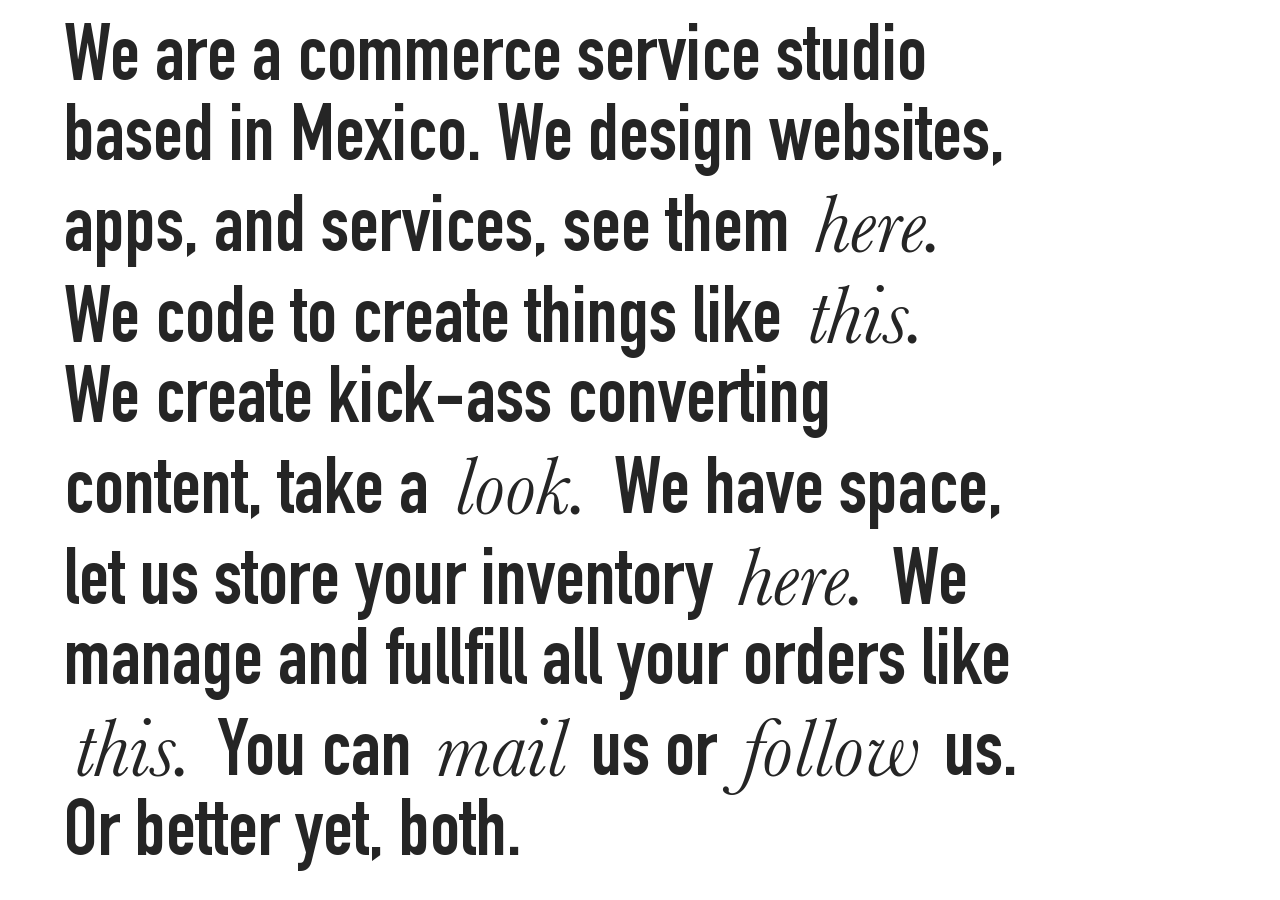
<file: index.html>
<!DOCTYPE html>
<html>
  <head>
    <meta charset="utf-8">
    <title>COMCOMCOM</title>
    <link rel="stylesheet" href="assets/css/style.css">
    <link rel="icon" type="image/png" href="assets/images/favicon.png">
    <meta name="viewport" content="width=device-width, height=device-height, initial-scale=1.0, maximum-scale=1.0, user-scalable=no" />
    <script src="https://ajax.googleapis.com/ajax/libs/jquery/3.2.1/jquery.min.js"></script>

    <!-- Global Site Tag (gtag.js) - Google Analytics -->
<!--    <script async src="https://www.googletagmanager.com/gtag/js?id=UA-90714724-1"></script>-->
<!--
    <script>
    window.dataLayer = window.dataLayer || [];
    function gtag(){dataLayer.push(arguments);}
    gtag('js', new Date());
    gtag('config', 'UA-90714724-1');
    </script>
-->

  </head>
  <body>

    <div class="container">
      <div class="container-hero">
        <p class="standard">
          <span class="text">We are a commerce service studio based in Mexico. We design websites, apps, and services, see them </span><span class="hovie design">here.</span><span class="text"> We code to create things like </span><span class="hovie code">this.</span><span class="text"> We create kick-ass converting content, take a </span><span class="hovie content">look.</span><span class="text"> We have space, let us store your inventory </span><span class="hovie storage">here.</span><span class="text"> We manage and fullfill all your orders like </span><span class="hovie fulfillment">this.</span>
<!--          <span class="text">And Sometimes people do say some things about us and our work like </span><span class="hovie zine">this</span><span class="text"> or </span><span class="hovie paper">this.</span>-->
          <span class="text"> You can </span><a class="hovie mail" href="mailto:hello@comcomcom.io">mail</a><span class="text"> us or </span>
          <a class="hovie follow" href="https://www.instagram.com/comcomcom.io/" target="_blank">follow</a><span class="text"> us. Or better yet, both.</span>
        </p>
      </div>
    </div>

    <div class="hello">
    </div>

    <div class="background">
    </div>

    <div class="mouse-container">
    </div>

    <script src="assets/scripts/main.js"></script>
    <script src="assets/scripts/mouse.js"></script>

  </body>
</html>




<!--

 
We design websites, apps, and services, see them here.
We code to create things like this.
We create kick-ass converting content, take a look.
We have space, let us store your inventory here.
We manage and fullfill all your orders like this.
You can mail us or follow us.
Or better yet, both.
-->
</file>
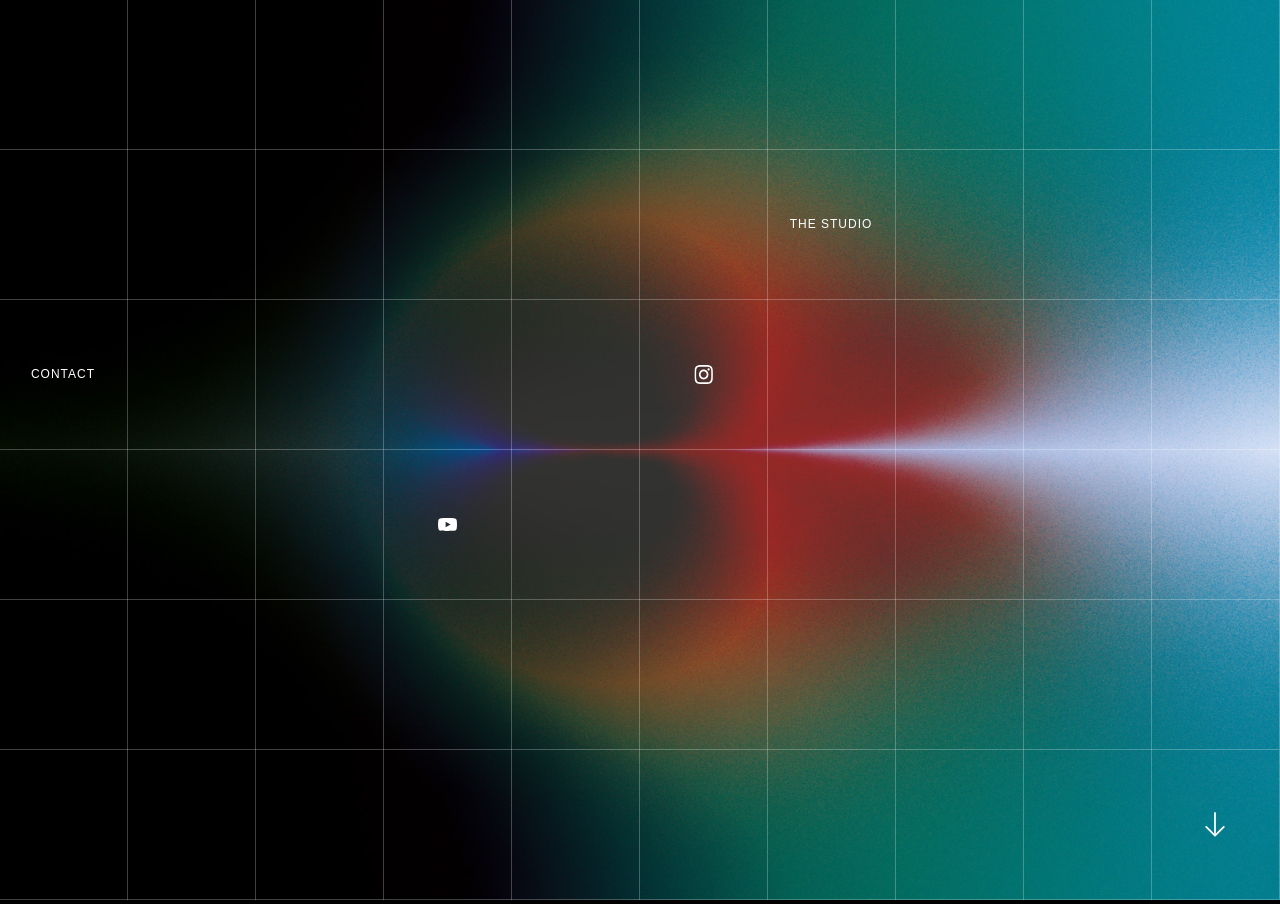
<file: mms/index.html>
<!DOCTYPE html>
<html lang="en" dir="ltr">
  <head>
    <meta charset="utf-8">
    <title>Mad Monk Studios</title>
    <link rel="stylesheet" href="style.css">
  </head>
  <body>
    <!-- <div class="thumb_1">
      <img src="logo.svg" alt="">
    </div> -->

    <div class="grid">
      <div class="box"><img src="letters/M.svg"></div>
      <div class="box"><img src="letters/A.svg"></div>
      <div class="box"><img src="letters/D.svg"></div>
      <div class="box"></div>
      <div class="box"><img src="letters/M.svg"></div>
      <div class="box"><img src="letters/O.svg"></div>
      <div class="box"><img src="letters/N.svg"></div>
      <div class="box"><img src="letters/K.svg"></div>
      <div class="box"></div>
      <div class="box"><img src="letters/S.svg"></div>

      <div class="box"><img src="letters/T.svg"></div>
      <div class="box"><img src="letters/U.svg"></div>
      <div class="box"><img src="letters/D.svg"></div>
      <div class="box"><img src="letters/I.svg"></div>
      <div class="box"><img src="letters/O.svg"></div>
      <div class="box"><img src="letters/S.svg"></div>
      <div class="box"><a href="about.html">The Studio</a></div>
      <div class="box"><img src="letters/M.svg"></div>
      <div class="box"><img src="letters/A.svg"></div>
      <div class="box"><img src="letters/D.svg"></div>


      <div class="box"><a href="contact.html">Contact</a></div>
      <div class="box"><img src="letters/M.svg"></div>
      <div class="box"><img src="letters/O.svg"></div>
      <div class="box"><img src="letters/N.svg"></div>
      <div class="box"><img src="letters/K.svg"></div>
      <div class="box"><a href="" target="_blank"><img src="img/Instagram.svg"></a></div>
      <div class="box"><img src="letters/S.svg"></div>
      <div class="box"><img src="letters/T.svg"></div>
      <div class="box"><img src="letters/U.svg"></div>
      <div class="box"><img src="letters/D.svg"></div>

      <div class="box"><img src="letters/I.svg"></div>
      <div class="box"><img src="letters/O.svg"></div>
      <div class="box"><img src="letters/S.svg"></div>
      <div class="box"><a href="" target="_blank"><img src="img/Youtube.svg"></a></div>
      <div class="box"><img src="letters/M.svg"></div>
      <div class="box"><img src="letters/A.svg"></div>
      <div class="box"><img src="letters/D.svg"></div>
      <div class="box"></div>
      <div class="box"><img src="letters/M.svg"></div>
      <div class="box"><img src="letters/O.svg"></div>

      <div class="box"><img src="letters/N.svg"></div>
      <div class="box"><img src="letters/K.svg"></div>
      <div class="box"></div>
      <div class="box"><img src="letters/S.svg"></div>
      <div class="box"><img src="letters/T.svg"></div>
      <div class="box"><img src="letters/U.svg"></div>
      <div class="box"><img src="letters/D.svg"></div>
      <div class="box"><img src="letters/I.svg"></div>
      <div class="box"><img src="letters/O.svg"></div>
      <div class="box"><img src="letters/S.svg"></div>

      <div class="box"><img src="letters/M.svg"></div>
      <div class="box"><img src="letters/A.svg"></div>
      <div class="box"><img src="letters/D.svg"></div>
      <div class="box"><img src="letters/M.svg"></div>
      <div class="box"><img src="letters/O.svg"></div>
      <div class="box"><img src="letters/N.svg"></div>
      <div class="box"><img src="letters/K.svg"></div>
      <div class="box"><img src="letters/S.svg"></div>
      <div class="box"><img src="letters/T.svg"></div>
      <div class="box"><a href=""><img src="img/arrow.svg"></a></div>
    </div>

    <script type="text/javascript">
      var boxes = document.querySelectorAll('.box img');
      boxes.forEach(box => {
        box.addEventListener('mouseenter', ()=> {
          box.style.opacity = 1;
          setTimeout(function(){ box.style.opacity = 0 }, 1000);
        });
      });
    </script>

    <script src="js/bundle.js"></script>
    <script type="module">
    const imgSize = [1250, 833];

    const vertex = `
					attribute vec2 uv;
					attribute vec2 position;
					varying vec2 vUv;
					void main() {
							vUv = uv;
							gl_Position = vec4(position, 0, 1);
					}
			`;
    const fragment = `
					precision highp float;
					precision highp int;
					uniform sampler2D tWater;
					uniform sampler2D tFlow;
					uniform float uTime;
					varying vec2 vUv;
					uniform vec4 res;

					void main() {

							// R and G values are velocity in the x and y direction
							// B value is the velocity length
							vec3 flow = texture2D(tFlow, vUv).rgb;

							vec2 uv = .5 * gl_FragCoord.xy / res.xy ;
							vec2 myUV = (uv - vec2(0.5))*res.zw + vec2(0.5);
							myUV -= flow.xy * (0.15 * 0.7);

							vec2 myUV2 = (uv - vec2(0.5))*res.zw + vec2(0.5);
							myUV2 -= flow.xy * (0.125 * 0.7);

							vec2 myUV3 = (uv - vec2(0.5))*res.zw + vec2(0.5);
							myUV3 -= flow.xy * (0.10 * 0.7);

							vec3 tex = texture2D(tWater, myUV).rgb;
							vec3 tex2 = texture2D(tWater, myUV2).rgb;
							vec3 tex3 = texture2D(tWater, myUV3).rgb;

              gl_FragColor = vec4(tex.r, tex2.g, tex3.b, 1.0);
					}
			`;
    {
      const renderer = new ogl.Renderer({ dpr: 2 });
      const gl = renderer.gl;
      document.body.appendChild(gl.canvas);

      // Variable inputs to control flowmap
      let aspect = 1;
      const mouse = new ogl.Vec2(-1);
      const velocity = new ogl.Vec2();
      function resize() {
        let a1, a2;
        var imageAspect = imgSize[1] / imgSize[0];
        if (window.innerHeight / window.innerWidth < imageAspect) {
          a1 = 1;
          a2 = window.innerHeight / window.innerWidth / imageAspect;
        } else {
          a1 = (window.innerWidth / window.innerHeight) * imageAspect;
          a2 = 1;
        }
        mesh.program.uniforms.res.value = new ogl.Vec4(
          window.innerWidth,
          window.innerHeight,
          a1,
          a2
        );

        renderer.setSize(window.innerWidth, window.innerHeight);
        aspect = window.innerWidth / window.innerHeight;
      }
      const flowmap = new ogl.Flowmap(gl, {
        falloff: 1.0, // size of the stamp, percentage of the size
        alpha: 0.3, // opacity of the stamp
        dissipation: 0.96 // affects the speed that the stamp fades. Closer to 1 is slower
      });
      // Triangle that includes -1 to 1 range for 'position', and 0 to 1 range for 'uv'.
      const geometry = new ogl.Geometry(gl, {
        position: {
          size: 2,
          data: new Float32Array([-1, -1, 3, -1, -1, 3])
        },
        uv: { size: 2, data: new Float32Array([0, 0, 2, 0, 0, 2]) }
      });
      const texture = new ogl.Texture(gl, {
        minFilter: gl.LINEAR,
        magFilter: gl.LINEAR
      });
      const img = new Image();
      img.onload = () => (texture.image = img);
      img.crossOrigin = "Anonymous";
      img.src = "img/Background.jpg";

      let a1, a2;
      var imageAspect = imgSize[1] / imgSize[0];
      if (window.innerHeight / window.innerWidth < imageAspect) {
        a1 = 1;
        a2 = window.innerHeight / window.innerWidth / imageAspect;
      } else {
        a1 = (window.innerWidth / window.innerHeight) * imageAspect;
        a2 = 1;
      }

      const program = new ogl.Program(gl, {
        vertex,
        fragment,
        uniforms: {
          uTime: { value: 0 },
          tWater: { value: texture },
          res: {
            value: new ogl.Vec4(window.innerWidth, window.innerHeight, a1, a2)
          },
          img: { value: new ogl.Vec2(imgSize[0], imgSize[1]) },
          // Note that the uniform is applied without using an object and value property
          // This is because the class alternates this texture between two render targets
          // and updates the value property after each render.
          tFlow: flowmap.uniform
        }
      });
      const mesh = new ogl.Mesh(gl, { geometry, program });

      window.addEventListener("resize", resize, false);
      resize();

      // Create handlers to get mouse position and velocity
      const isTouchCapable = "ontouchstart" in window;
      if (isTouchCapable) {
        window.addEventListener("touchstart", updateMouse, false);
        window.addEventListener("touchmove", updateMouse, { passive: false });
      } else {
        window.addEventListener("mousemove", updateMouse, false);
      }
      let lastTime;
      const lastMouse = new ogl.Vec2();
      function updateMouse(e) {
        e.preventDefault();
        if (e.changedTouches && e.changedTouches.length) {
          e.x = e.changedTouches[0].pageX;
          e.y = e.changedTouches[0].pageY;
        }
        if (e.x === undefined) {
          e.x = e.pageX;
          e.y = e.pageY;
        }
        // Get mouse value in 0 to 1 range, with y flipped
        mouse.set(e.x / gl.renderer.width, 1.0 - e.y / gl.renderer.height);
        // Calculate velocity
        if (!lastTime) {
          // First frame
          lastTime = performance.now();
          lastMouse.set(e.x, e.y);
        }

        const deltaX = e.x - lastMouse.x;
        const deltaY = e.y - lastMouse.y;

        lastMouse.set(e.x, e.y);

        let time = performance.now();

        // Avoid dividing by 0
        let delta = Math.max(10.4, time - lastTime);
        lastTime = time;
        velocity.x = deltaX / delta;
        velocity.y = deltaY / delta;
        // Flag update to prevent hanging velocity values when not moving
        velocity.needsUpdate = true;
      }
      requestAnimationFrame(update);
      function update(t) {
        requestAnimationFrame(update);
        // Reset velocity when mouse not moving
        if (!velocity.needsUpdate) {
          mouse.set(-1);
          velocity.set(0);
        }
        velocity.needsUpdate = false;
        // Update flowmap inputs
        flowmap.aspect = aspect;
        flowmap.mouse.copy(mouse);
        // Ease velocity input, slower when fading out
        flowmap.velocity.lerp(velocity, velocity.len ? 0.15 : 0.1);
        flowmap.update();
        program.uniforms.uTime.value = t * 0.01;
        renderer.render({ scene: mesh });
      }
    }
  </script>

  </body>
</html>
</file>
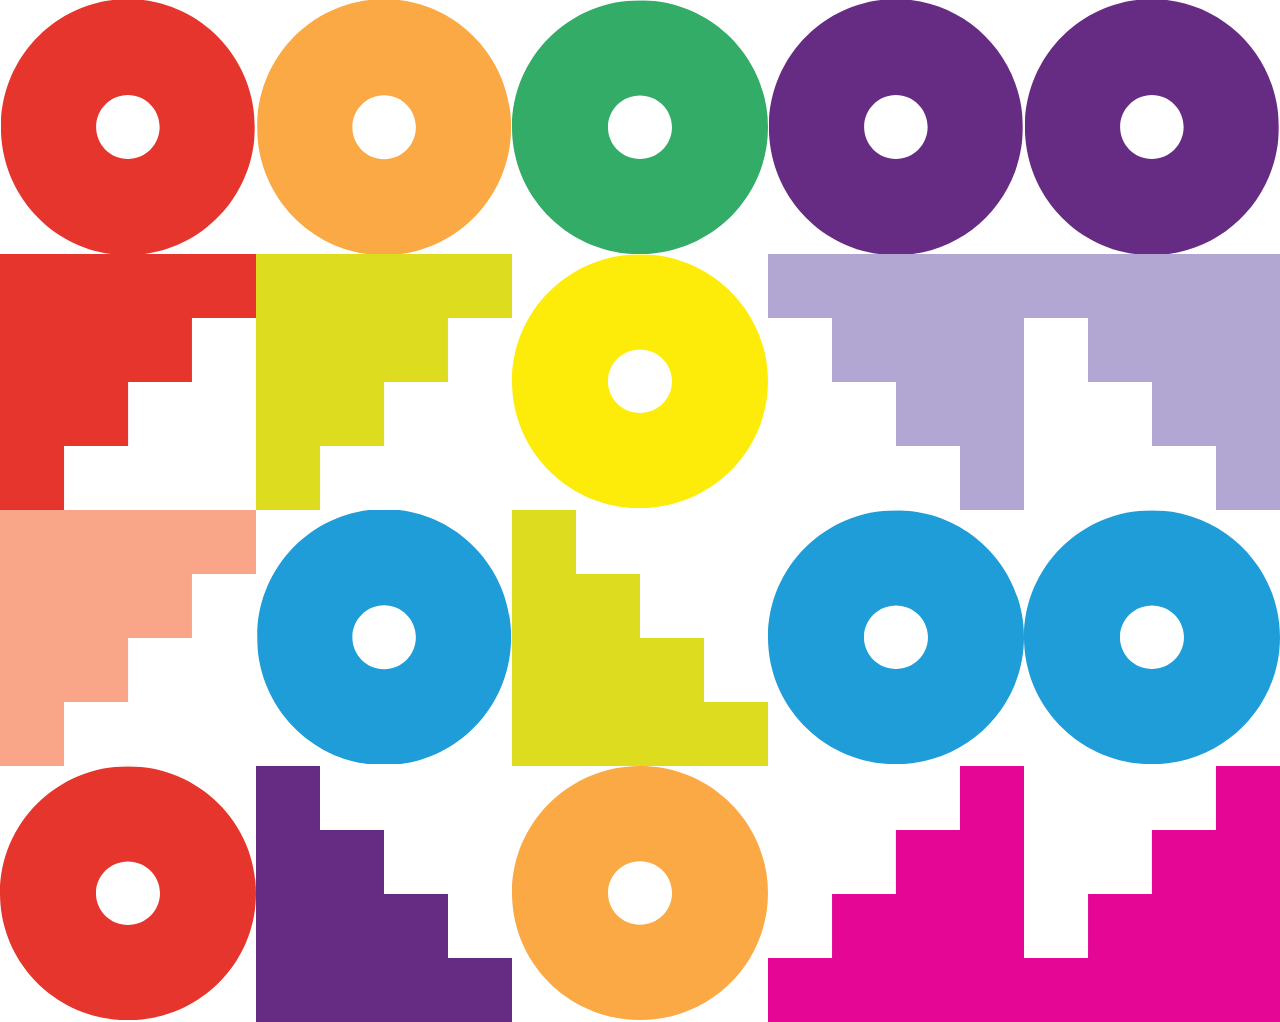
<file: projects/ccc-vdo/jdp/index.html>
<!DOCTYPE html>
<html>
	<head>
		<meta charset=utf-8>
		<title>Juego de Pelota - Test</title>
		<link rel="icon" href="#" type="image/gif" sizes="32x32">
		<link rel="stylesheet" href="style.css">
		<script src="https://cdnjs.cloudflare.com/ajax/libs/jquery/3.5.1/jquery.min.js"></script>
		<script src="main.js"></script>
	</head>
	<body>
		<div class="row">
			<div class="off">
				<div class="teaser grid-item">
					<div class="teaserinner">
						<div class="image off"><img src="shapes/Escalera-1.svg"></div>
					</div>
				</div>
			</div>
		</div>
		<div class="row">
			<div class="off">
				<div class="teaser grid-item">
					<div class="teaserinner">
						<div class="image off"><img src="shapes/Escalera-1.svg"></div>
					</div>
				</div>
			</div>
		</div>
		<div class="row">
			<div class="off">
				<div class="teaser grid-item">
					<div class="teaserinner">
						<div class="image off"><img src="shapes/Escalera-1.svg"></div>
					</div>
				</div>
			</div>
		</div>
		<div class="row">
			<div class="off">
				<div class="teaser grid-item">
					<div class="teaserinner">
						<div class="image off"><img src="shapes/Escalera-1.svg"></div>
					</div>
				</div>
			</div>
		</div>
	</body>
</html>
</file>
<file: assets/css/style.css>
@font-face {
  font-family: 'Din Condensed';
  font-weight: 500;
  src: url('../fonts/DINCondensedBold.ttf');
}

@font-face {
  font-family: 'Baskerville';
  font-weight: 300;
  src: url('../fonts/Baskerville.ttf');
}

/*--------------------------------------------------
BASICS
--------------------------------------------------*/

html {
  cursor: url("../images/cursor.png"), auto;
}

body {
  margin: 0;
  padding: 0;
  border: 0;
  background-color: #fff;
  cursor: none !important;
}

.mouse-container {
  position: absolute;
  top: 0;
  left: 0;
}

.mouse-print {
  position: absolute;
  top: 10;
  left: 10;
  width: 42px;
  height: 42px;
  background-color: #faf06f;
  /*background-image: url("http://www.nord.plus/assets/images/background-noise.gif");*/
  border-radius: 100px;
  z-index: -1;
}


.container {
  /*display: none;*/
  position: fixed;
  width: 75vw;
  top: 50%;
  margin-left: 5%;
  transform: translateY(-50%);
}

.background {
  position: fixed;
  width: 100%;
  height: 100%;
  background-color: #fff;
  opacity: 0;
  z-index: -90;
  background-position: center center;
  background-size: cover;
  background-image: url("../images/content.jpg");
}

.hello {
  position: fixed;
  width: 100%;
  height: 100%;
  z-index: -90;
  opacity: 0;
  background-image: url("../images/hello.gif");
  background-size: cover;
  background-repeat: no-repeat;
  background-position: center;
}

p {
  display: inline;
  font-family: 'Din Condensed';
  font-weight: 500;
  font-size: 80px;
  line-height: 1;
  color: #252525;
  padding-right: 5px;
}

a{
  margin: 0px;
  padding: 0px;
  display: inline;
}
.text{
  pointer-events: none;
}

a,
.italic, .hovie {
  display: inline-block;
  font-family: 'Baskerville';
  font-weight: 300;
  font-size: 85px;
  line-height: 0.5;
  color: #252525;
  text-decoration: none;
  background-color: transparent;
  box-sizing: content-box;
  border-width: 20px 10px;
  border-style: solid;
  border-color: transparent;
}


.hovie:hover{
  cursor: none;
}


/*--------------------------------------------------
RESPONSIVE
--------------------------------------------------*/

@media(max-width: 500px) {

  .container {
    width: 90%;
    top: 10%;
    transform: none;
  }

  p {
    font-size: 25px;
    padding-right: 2px;
  }

  a,
  .hovie {
    font-size: 22px;
  }

}
</file>
<file: mms/style.css>
body {
  padding: 0;
  margin: 0;
  background: black;
}

.thumb_1 {
  display: block;
  position: fixed;
  top: 0;
  left: 0;
  width: 100vw;
  height: 100vh;
  display: -webkit-flex;
  display: flex;
  align-items: center;
  justify-content: center;
}
* {
  box-sizing: border-box;
}

body, html, .grid {
  position: relative;
  padding: 0;
  margin: 0;
  width: 100%;
  height: 100%;
}

.grid {
  position: fixed;
  top: 0;
  left: 0;
  z-index: 1001;
}

a {
  text-decoration: none;
  font-size: 12px;
  color: white;
  display: block;
  font-family: sans-serif;
  text-transform: uppercase;
  letter-spacing: 1px;
}

a:hover {
  text-decoration: line-through;
}

img {
  display: block;
  max-width: 100%;
  margin: 0 auto;
  width: 100%;
  height: 100%;
  object-fit: contain;
}

.grid {
  display: -webkit-flex;
  display: flex;
  flex-wrap: wrap;
}

.box {
  background: transparent;
  border-right: solid 1px rgba(255,255,255,.25);
  border-bottom: solid 1px rgba(255,255,255,.25);
  width: calc(10% + 1px);
  height: 16.66%;
  margin-left: -1px;
  display: -webkit-flex;
  display: flex;
  align-items: center;
  justify-content: center;
  font-size: 160px;
}

.box img {
  color: white;
  opacity: 0;
  transition: opacity 1s cubic-bezier(0,.1,.5,1.5);
}

.box a img {
  opacity: 1 !important;
  width: 20px;
}

/* .box:hover img {
  opacity: 1;
} */

@media screen and (max-width: 768px) {
  .box {
    width: calc(25% + 1px);
    height: 20%;
  }

  .box img {
    opacity: 1 !important;
  }
}
</file>
<file: projects/ccc-vdo/jdp/style.css>
.project {
    position: relative;
    width: 100vw;
    /* height: 100vh; */
    overflow: hidden;
}

* {
    margin: 0;
    padding: 0;
    overflow-x: hidden;
}

.grid-item {
    display: inline-block;
    float: left;
    width: 10%;
}

.teaser {
    width: 20%;
    /* height: calc(100vh - 6vw); */
    background-color: white;
    object-fit: fill;
    display: inline-block;
    float: left;
    pointer: auto !important;
    position: relative;
}

.image {
  transform-origin: center center;
}

.teaser img {
  display: block;
  max-width: 100%;
  width: 100%;
}
</file>
